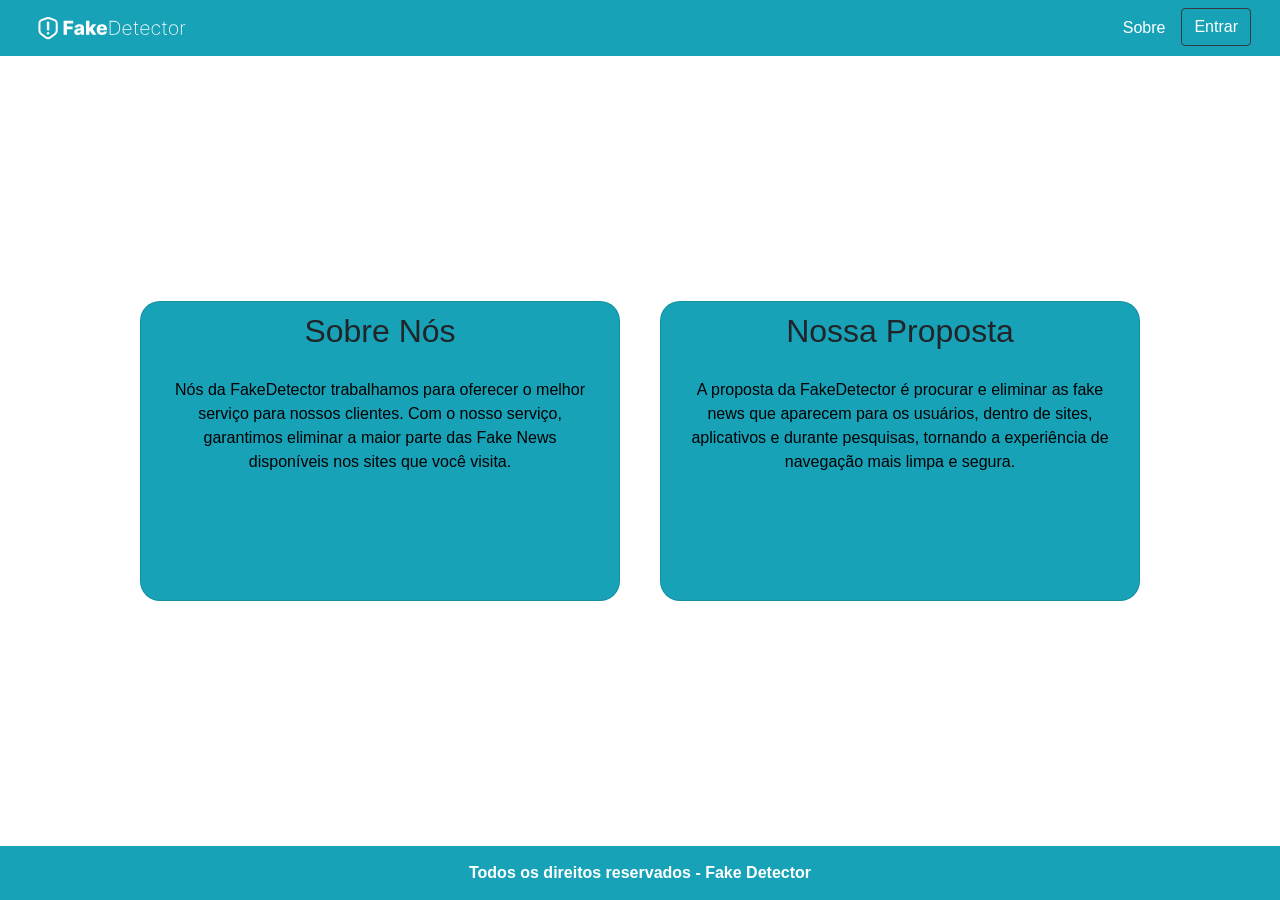
<file: src/pages/about/index.html>
<!DOCTYPE html>
<html lang="pt-bt">
    <head>
        <!--Meta tags obrigatórias-->
        <meta charset="utf-8">
        <meta name="viewport" content="width=device-width, initial-scale=1, shrink-to-fit=no">
        <link rel="stylesheet" href="style.css">
        <!-- Bootstrap CSS -->
        <link rel="stylesheet" href="https://stackpath.bootstrapcdn.com/bootstrap/4.1.3/css/bootstrap.min.css" integrity="sha384-MCw98/SFnGE8fJT3GXwEOngsV7Zt27NXFoaoApmYm81iuXoPkFOJwJ8ERdknLPMO" crossorigin="anonymous">

        <title>Sobre Nós</title>
    </head>
    <body>
        <header class="cabecalho">
            <nav class="navbar navbar-expand-lg">
              <a href="/src/pages/tela-principal/home.html"><img src="/docs/img/FakeDetectorLogo.svg"></a>
                <div class="row ml-auto" id="conteudoNavbarSuportado">
                    <ul class="navbar-nav">
                        <li class="nav-item active">
                            <a class="nav-link" href="/src/pages/about/index.html">Sobre</a>
                        </li>
                    </ul>
                    <a href="/src/pages/login/login.html"><button type="button" class="btn btn-outline-dark">Entrar</button></a>
                </div>
            </nav>
        </header>
        <div class="container">
            <!--Primeiro Card-->
            <div class="card">
                <h1>Sobre Nós</h1>
                <div class="content">
                    <p>
                        Nós da FakeDetector trabalhamos para oferecer o melhor serviço para nossos clientes. Com o nosso serviço, garantimos eliminar a maior parte das Fake News disponíveis nos sites que você visita.
                    </p>
                </div>
            </div>
            <!--Segundo Card-->
            <div class="card">
                <h1>Nossa Proposta</h1>
                <div class="content">
                    <p>
                        A proposta da FakeDetector é procurar e eliminar as fake news que aparecem para os usuários, dentro de sites, aplicativos e durante pesquisas, tornando a experiência de navegação mais limpa e segura.
                    </p>
                </div>
            </div>
        </div>
        <footer class="rodape">
            <b><p>Todos os direitos reservados - Fake Detector</p></b>
        </footer>
    </body>
</html>
</file>
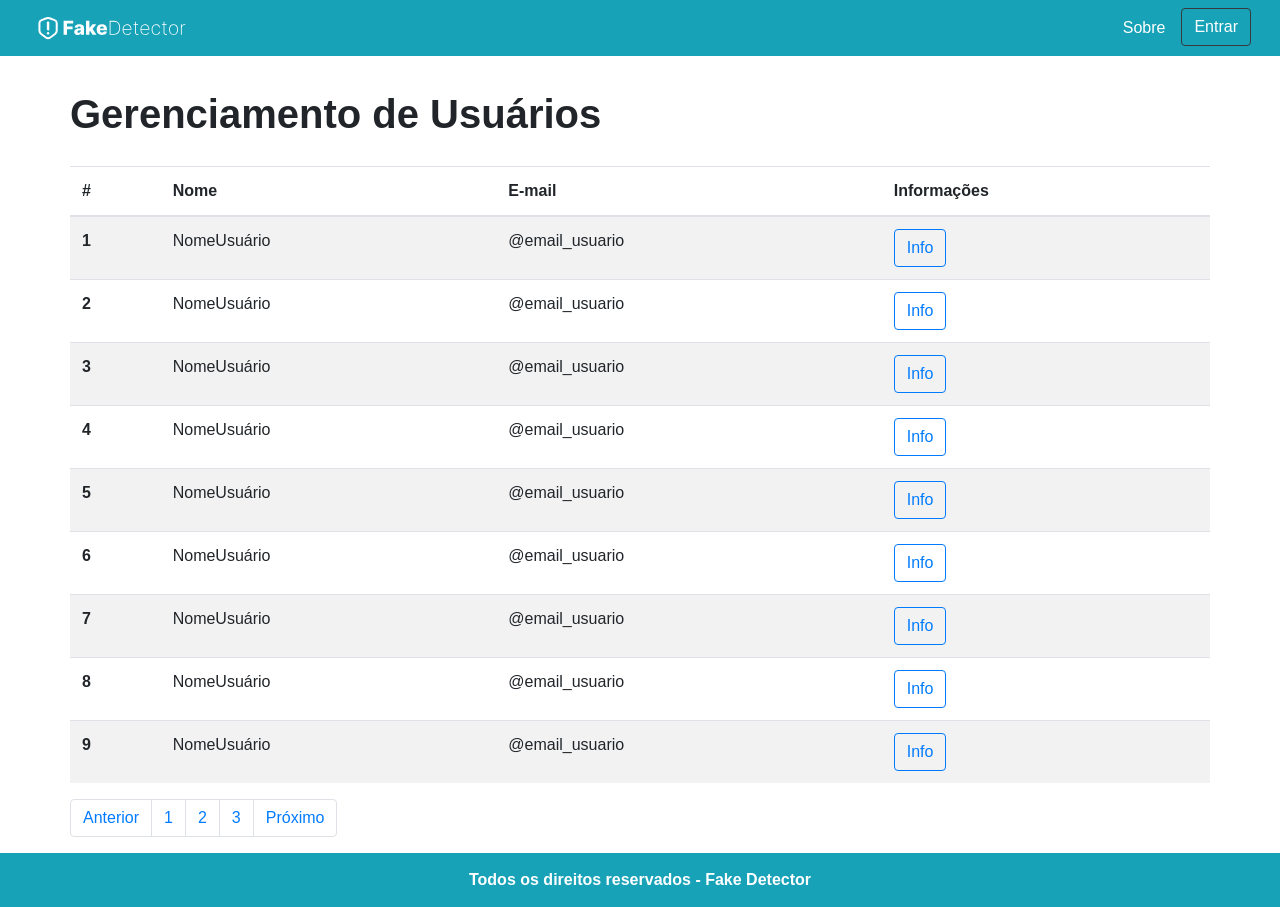
<file: src/pages/user-management/index.html>
<!DOCTYPE html>
<html lang="pt-br">
    <head>
        <!-- Meta tags Obrigatórias -->
        <meta charset="utf-8">
        <meta name="viewport" content="width=device-width, initial-scale=1, shrink-to-fit=no">
        <link rel="stylesheet" href="styles.css">

        <!-- Bootstrap CSS -->
        <link rel="stylesheet" href="https://stackpath.bootstrapcdn.com/bootstrap/4.1.3/css/bootstrap.min.css" integrity="sha384-MCw98/SFnGE8fJT3GXwEOngsV7Zt27NXFoaoApmYm81iuXoPkFOJwJ8ERdknLPMO" crossorigin="anonymous">

        <title>Gerenciamento de Usuários</title>
    </head>
    <body>

        <header class="cabecalho">
            <nav class="navbar navbar-expand-lg">
              <a href="home.html"><img src="/docs/img/FakeDetectorLogo.svg"></a>
                <div class="row ml-auto" id="conteudoNavbarSuportado">
                    <ul class="navbar-nav">
                        <li class="nav-item active">
                            <a class="nav-link" href="/src/pages/about/index.html">Sobre</a>
                        </li>
                    </ul>
                    <a href="/src/pages/login/login.html"><button type="button" class="btn btn-outline-dark">Entrar</button></a>
                </div>
            </nav>
        </header>

        <main class="container">
            <section class="row">   
                <div class="titulo">
                    <h1><b>Gerenciamento de Usuários</b></h1>
                </div>
                <table class="table table-striped">
                    <thead>
                      <tr>
                        <th scope="col">#</th>
                        <th scope="col">Nome</th>
                        <th scope="col">E-mail</th>
                        <th scope="col">Informações</th>
                      </tr>
                    </thead>
                    <tbody>
                        <tr>
                            <th scope="row">1</th>
                            <td>NomeUsuário</td>
                            <td>@email_usuario</td>
                            <td><button type="button" class="btn btn-outline-primary" data-toggle="modal" data-target="#modalExemplo1">Info</button>
                                <div class="modal fade" id="modalExemplo1" tabindex="-1" role="dialog" aria-labelledby="exampleModalLabel" aria-hidden="true">
                                    <div class="modal-dialog" role="document">
                                        <div class="modal-content">
                                            <div class="modal-header">
                                                <h5 class="modal-title" id="exampleModalLabel">Informações do Usuário</h5>
                                                <button type="button" class="close" data-dismiss="modal" aria-label="Fechar">
                                                    <span aria-hidden="true">&times;</span>
                                                </button>
                                            </div>
                                            <div class="modal-body">
                                                <form>
                                                    <div class="form-group row">
                                                        <label for="staticNome" class="col-sm-2 col-form-label">Nome</label>
                                                        <div class="col-sm-10">
                                                            <input type="text" readonly class="form-control-plaintext" id="staticNome" value="nome-usuario">
                                                        </div>
                                                        <label for="staticEmail" class="col-sm-2 col-form-label">Email</label>
                                                        <div class="col-sm-10">
                                                            <input type="text" readonly class="form-control-plaintext" id="staticEmail" value="email@exemplo.com">
                                                        </div>
                                                        <label for="staticSenha" class="col-sm-2 col-form-label">Senha</label>
                                                        <div class="col-sm-10">
                                                            <input type="text" readonly class="form-control-plaintext" id="staticSenha" value="senha1234">
                                                        </div>
                                                    </div>
                                                </form>   
                                            </div>
                                            <div class="modal-footer">
                                                <button type="button" class="btn btn-outline-secondary" data-dismiss="modal">Fechar</button>
                                                <button type="button" class="btn btn-outline-primary">Salvar mudanças</button>
                                            </div>
                                        </div>
                                    </div>
                                </div>
                            </td>
                        </tr>
                        <tr>
                            <th scope="row">2</th>
                            <td>NomeUsuário</td>
                            <td>@email_usuario</td>
                            <td><button type="button" class="btn btn-outline-primary" data-toggle="modal" data-target="#modalExemplo2">Info</button>
                                <div class="modal fade" id="modalExemplo2" tabindex="-1" role="dialog" aria-labelledby="exampleModalLabel" aria-hidden="true">
                                    <div class="modal-dialog" role="document">
                                        <div class="modal-content">
                                            <div class="modal-header">
                                                <h5 class="modal-title" id="exampleModalLabel">Informações do Usuário</h5>
                                                <button type="button" class="close" data-dismiss="modal" aria-label="Fechar">
                                                    <span aria-hidden="true">&times;</span>
                                                </button>
                                            </div>
                                            <div class="modal-body">
                                                <form>
                                                    <div class="form-group row">
                                                        <label for="staticNome" class="col-sm-2 col-form-label">Nome</label>
                                                        <div class="col-sm-10">
                                                            <input type="text" readonly class="form-control-plaintext" id="staticNome" value="nome-usuario">
                                                        </div>
                                                        <label for="staticEmail" class="col-sm-2 col-form-label">Email</label>
                                                        <div class="col-sm-10">
                                                            <input type="text" readonly class="form-control-plaintext" id="staticEmail" value="email@exemplo.com">
                                                        </div>
                                                        <label for="staticSenha" class="col-sm-2 col-form-label">Senha</label>
                                                        <div class="col-sm-10">
                                                            <input type="text" readonly class="form-control-plaintext" id="staticSenha" value="senha1234">
                                                        </div>
                                                    </div>
                                                </form>   
                                            </div>
                                            <div class="modal-footer">
                                                <button type="button" class="btn btn-outline-secondary" data-dismiss="modal">Fechar</button>
                                                <button type="button" class="btn btn-outline-primary">Salvar mudanças</button>
                                            </div>
                                        </div>
                                    </div>
                                </div>
                            </td>
                        </tr>
                        <tr>
                            <th scope="row">3</th>
                            <td>NomeUsuário</td>
                            <td>@email_usuario</td>
                            <td><button type="button" class="btn btn-outline-primary" data-toggle="modal" data-target="#modalExemplo3">Info</button>
                                <div class="modal fade" id="modalExemplo3" tabindex="-1" role="dialog" aria-labelledby="exampleModalLabel" aria-hidden="true">
                                    <div class="modal-dialog" role="document">
                                        <div class="modal-content">
                                            <div class="modal-header">
                                                <h5 class="modal-title" id="exampleModalLabel">Informações do Usuário</h5>
                                                <button type="button" class="close" data-dismiss="modal" aria-label="Fechar">
                                                    <span aria-hidden="true">&times;</span>
                                                </button>
                                            </div>
                                            <div class="modal-body">
                                                <form>
                                                    <div class="form-group row">
                                                        <label for="staticNome" class="col-sm-2 col-form-label">Nome</label>
                                                        <div class="col-sm-10">
                                                            <input type="text" readonly class="form-control-plaintext" id="staticNome" value="nome-usuario">
                                                        </div>
                                                        <label for="staticEmail" class="col-sm-2 col-form-label">Email</label>
                                                        <div class="col-sm-10">
                                                            <input type="text" readonly class="form-control-plaintext" id="staticEmail" value="email@exemplo.com">
                                                        </div>
                                                        <label for="staticSenha" class="col-sm-2 col-form-label">Senha</label>
                                                        <div class="col-sm-10">
                                                            <input type="text" readonly class="form-control-plaintext" id="staticSenha" value="senha1234">
                                                        </div>
                                                    </div>
                                                </form>   
                                            </div>
                                            <div class="modal-footer">
                                                <button type="button" class="btn btn-outline-secondary" data-dismiss="modal">Fechar</button>
                                                <button type="button" class="btn btn-outline-primary">Salvar mudanças</button>
                                            </div>
                                        </div>
                                    </div>
                                </div>
                            </td>
                        </tr>
                        <tr>
                            <th scope="row">4</th>
                            <td>NomeUsuário</td>
                            <td>@email_usuario</td>
                            <td><button type="button" class="btn btn-outline-primary" data-toggle="modal" data-target="#modalExemplo4">Info</button>
                                <div class="modal fade" id="modalExemplo4" tabindex="-1" role="dialog" aria-labelledby="exampleModalLabel" aria-hidden="true">
                                    <div class="modal-dialog" role="document">
                                        <div class="modal-content">
                                            <div class="modal-header">
                                                <h5 class="modal-title" id="exampleModalLabel">Informações do Usuário</h5>
                                                <button type="button" class="close" data-dismiss="modal" aria-label="Fechar">
                                                    <span aria-hidden="true">&times;</span>
                                                </button>
                                            </div>
                                            <div class="modal-body">
                                                <form>
                                                    <div class="form-group row">
                                                        <label for="staticNome" class="col-sm-2 col-form-label">Nome</label>
                                                        <div class="col-sm-10">
                                                            <input type="text" readonly class="form-control-plaintext" id="staticNome" value="nome-usuario">
                                                        </div>
                                                        <label for="staticEmail" class="col-sm-2 col-form-label">Email</label>
                                                        <div class="col-sm-10">
                                                            <input type="text" readonly class="form-control-plaintext" id="staticEmail" value="email@exemplo.com">
                                                        </div>
                                                        <label for="staticSenha" class="col-sm-2 col-form-label">Senha</label>
                                                        <div class="col-sm-10">
                                                            <input type="text" readonly class="form-control-plaintext" id="staticSenha" value="senha1234">
                                                        </div>
                                                    </div>
                                                </form>   
                                            </div>
                                            <div class="modal-footer">
                                                <button type="button" class="btn btn-outline-secondary" data-dismiss="modal">Fechar</button>
                                                <button type="button" class="btn btn-outline-primary">Salvar mudanças</button>
                                            </div>
                                        </div>
                                    </div>
                                </div>
                            </td>
                        </tr>
                        <tr>
                            <th scope="row">5</th>
                            <td>NomeUsuário</td>
                            <td>@email_usuario</td>
                            <td><button type="button" class="btn btn-outline-primary" data-toggle="modal" data-target="#modalExemplo5">Info</button>
                                <div class="modal fade" id="modalExemplo5" tabindex="-1" role="dialog" aria-labelledby="exampleModalLabel" aria-hidden="true">
                                    <div class="modal-dialog" role="document">
                                        <div class="modal-content">
                                            <div class="modal-header">
                                                <h5 class="modal-title" id="exampleModalLabel">Informações do Usuário</h5>
                                                <button type="button" class="close" data-dismiss="modal" aria-label="Fechar">
                                                    <span aria-hidden="true">&times;</span>
                                                </button>
                                            </div>
                                            <div class="modal-body">
                                                <form>
                                                    <div class="form-group row">
                                                        <label for="staticNome" class="col-sm-2 col-form-label">Nome</label>
                                                        <div class="col-sm-10">
                                                            <input type="text" readonly class="form-control-plaintext" id="staticNome" value="nome-usuario">
                                                        </div>
                                                        <label for="staticEmail" class="col-sm-2 col-form-label">Email</label>
                                                        <div class="col-sm-10">
                                                            <input type="text" readonly class="form-control-plaintext" id="staticEmail" value="email@exemplo.com">
                                                        </div>
                                                        <label for="staticSenha" class="col-sm-2 col-form-label">Senha</label>
                                                        <div class="col-sm-10">
                                                            <input type="text" readonly class="form-control-plaintext" id="staticSenha" value="senha1234">
                                                        </div>
                                                    </div>
                                                </form>   
                                            </div>
                                            <div class="modal-footer">
                                                <button type="button" class="btn btn-outline-secondary" data-dismiss="modal">Fechar</button>
                                                <button type="button" class="btn btn-outline-primary">Salvar mudanças</button>
                                            </div>
                                        </div>
                                    </div>
                                </div>
                            </td>
                        </tr>
                        <tr>
                            <th scope="row">6</th>
                            <td>NomeUsuário</td>
                            <td>@email_usuario</td>
                            <td><button type="button" class="btn btn-outline-primary" data-toggle="modal" data-target="#modalExemplo6">Info</button>
                                <div class="modal fade" id="modalExemplo6" tabindex="-1" role="dialog" aria-labelledby="exampleModalLabel" aria-hidden="true">
                                    <div class="modal-dialog" role="document">
                                        <div class="modal-content">
                                            <div class="modal-header">
                                                <h5 class="modal-title" id="exampleModalLabel">Informações do Usuário</h5>
                                                <button type="button" class="close" data-dismiss="modal" aria-label="Fechar">
                                                    <span aria-hidden="true">&times;</span>
                                                </button>
                                            </div>
                                            <div class="modal-body">
                                                <form>
                                                    <div class="form-group row">
                                                        <label for="staticNome" class="col-sm-2 col-form-label">Nome</label>
                                                        <div class="col-sm-10">
                                                            <input type="text" readonly class="form-control-plaintext" id="staticNome" value="nome-usuario">
                                                        </div>
                                                        <label for="staticEmail" class="col-sm-2 col-form-label">Email</label>
                                                        <div class="col-sm-10">
                                                            <input type="text" readonly class="form-control-plaintext" id="staticEmail" value="email@exemplo.com">
                                                        </div>
                                                        <label for="staticSenha" class="col-sm-2 col-form-label">Senha</label>
                                                        <div class="col-sm-10">
                                                            <input type="text" readonly class="form-control-plaintext" id="staticSenha" value="senha1234">
                                                        </div>
                                                    </div>
                                                </form>   
                                            </div>
                                            <div class="modal-footer">
                                                <button type="button" class="btn btn-outline-secondary" data-dismiss="modal">Fechar</button>
                                                <button type="button" class="btn btn-outline-primary">Salvar mudanças</button>
                                            </div>
                                        </div>
                                    </div>
                                </div>
                            </td>
                        </tr>
                        <tr>
                            <th scope="row">7</th>
                            <td>NomeUsuário</td>
                            <td>@email_usuario</td>
                            <td><button type="button" class="btn btn-outline-primary" data-toggle="modal" data-target="#modalExemplo7">Info</button>
                                <div class="modal fade" id="modalExemplo7" tabindex="-1" role="dialog" aria-labelledby="exampleModalLabel" aria-hidden="true">
                                    <div class="modal-dialog" role="document">
                                        <div class="modal-content">
                                            <div class="modal-header">
                                                <h5 class="modal-title" id="exampleModalLabel">Informações do Usuário</h5>
                                                <button type="button" class="close" data-dismiss="modal" aria-label="Fechar">
                                                    <span aria-hidden="true">&times;</span>
                                                </button>
                                            </div>
                                            <div class="modal-body">
                                                <form>
                                                    <div class="form-group row">
                                                        <label for="staticNome" class="col-sm-2 col-form-label">Nome</label>
                                                        <div class="col-sm-10">
                                                            <input type="text" readonly class="form-control-plaintext" id="staticNome" value="nome-usuario">
                                                        </div>
                                                        <label for="staticEmail" class="col-sm-2 col-form-label">Email</label>
                                                        <div class="col-sm-10">
                                                            <input type="text" readonly class="form-control-plaintext" id="staticEmail" value="email@exemplo.com">
                                                        </div>
                                                        <label for="staticSenha" class="col-sm-2 col-form-label">Senha</label>
                                                        <div class="col-sm-10">
                                                            <input type="text" readonly class="form-control-plaintext" id="staticSenha" value="senha1234">
                                                        </div>
                                                    </div>
                                                </form>   
                                            </div>
                                            <div class="modal-footer">
                                                <button type="button" class="btn btn-outline-secondary" data-dismiss="modal">Fechar</button>
                                                <button type="button" class="btn btn-outline-primary">Salvar mudanças</button>
                                            </div>
                                        </div>
                                    </div>
                                </div>
                            </td>
                        </tr>
                        <tr>
                            <th scope="row">8</th>
                            <td>NomeUsuário</td>
                            <td>@email_usuario</td>
                            <td><button type="button" class="btn btn-outline-primary" data-toggle="modal" data-target="#modalExemplo8">Info</button>
                                <div class="modal fade" id="modalExemplo8" tabindex="-1" role="dialog" aria-labelledby="exampleModalLabel" aria-hidden="true">
                                    <div class="modal-dialog" role="document">
                                        <div class="modal-content">
                                            <div class="modal-header">
                                                <h5 class="modal-title" id="exampleModalLabel">Informações do Usuário</h5>
                                                <button type="button" class="close" data-dismiss="modal" aria-label="Fechar">
                                                    <span aria-hidden="true">&times;</span>
                                                </button>
                                            </div>
                                            <div class="modal-body">
                                                <form>
                                                    <div class="form-group row">
                                                        <label for="staticNome" class="col-sm-2 col-form-label">Nome</label>
                                                        <div class="col-sm-10">
                                                            <input type="text" readonly class="form-control-plaintext" id="staticNome" value="nome-usuario">
                                                        </div>
                                                        <label for="staticEmail" class="col-sm-2 col-form-label">Email</label>
                                                        <div class="col-sm-10">
                                                            <input type="text" readonly class="form-control-plaintext" id="staticEmail" value="email@exemplo.com">
                                                        </div>
                                                        <label for="staticSenha" class="col-sm-2 col-form-label">Senha</label>
                                                        <div class="col-sm-10">
                                                            <input type="text" readonly class="form-control-plaintext" id="staticSenha" value="senha1234">
                                                        </div>
                                                    </div>
                                                </form>   
                                            </div>
                                            <div class="modal-footer">
                                                <button type="button" class="btn btn-outline-secondary" data-dismiss="modal">Fechar</button>
                                                <button type="button" class="btn btn-outline-primary">Salvar mudanças</button>
                                            </div>
                                        </div>
                                    </div>
                                </div>
                            </td>
                        </tr>
                        <tr>
                            <th scope="row">9</th>
                            <td>NomeUsuário</td>
                            <td>@email_usuario</td>
                            <td><button type="button" class="btn btn-outline-primary" data-toggle="modal" data-target="#modalExemplo9">Info</button>
                                <div class="modal fade" id="modalExemplo9" tabindex="-1" role="dialog" aria-labelledby="exampleModalLabel" aria-hidden="true">
                                    <div class="modal-dialog" role="document">
                                        <div class="modal-content">
                                            <div class="modal-header">
                                                <h5 class="modal-title" id="exampleModalLabel">Informações do Usuário</h5>
                                                <button type="button" class="close" data-dismiss="modal" aria-label="Fechar">
                                                    <span aria-hidden="true">&times;</span>
                                                </button>
                                            </div>
                                            <div class="modal-body">
                                                <form>
                                                    <div class="form-group row">
                                                        <label for="staticNome" class="col-sm-2 col-form-label">Nome</label>
                                                        <div class="col-sm-10">
                                                            <input type="text" readonly class="form-control-plaintext" id="staticNome" value="nome-usuario">
                                                        </div>
                                                        <label for="staticEmail" class="col-sm-2 col-form-label">Email</label>
                                                        <div class="col-sm-10">
                                                            <input type="text" readonly class="form-control-plaintext" id="staticEmail" value="email@exemplo.com">
                                                        </div>
                                                        <label for="staticSenha" class="col-sm-2 col-form-label">Senha</label>
                                                        <div class="col-sm-10">
                                                            <input type="text" readonly class="form-control-plaintext" id="staticSenha" value="senha1234">
                                                        </div>
                                                    </div>
                                                </form>   
                                            </div>
                                            <div class="modal-footer">
                                                <button type="button" class="btn btn-outline-secondary" data-dismiss="modal">Fechar</button>
                                                <button type="button" class="btn btn-outline-primary">Salvar mudanças</button>
                                            </div>
                                        </div>
                                    </div>
                                </div>
                            </td>
                        </tr>
                    </tbody>
                  </table>
                  <nav aria-label="Navegação de página exemplo">
                    <ul class="pagination">
                      <li class="page-item"><a class="page-link" href="#">Anterior</a></li>
                      <li class="page-item"><a class="page-link" href="#">1</a></li>
                      <li class="page-item"><a class="page-link" href="#">2</a></li>
                      <li class="page-item"><a class="page-link" href="#">3</a></li>
                      <li class="page-item"><a class="page-link" href="#">Próximo</a></li>
                    </ul>
                  </nav>
            </section>
        </main>

        <footer class="rodape">
            <b><p>Todos os direitos reservados - Fake Detector</p></b>
        </footer>

        <!-- JavaScript (Opcional) -->
        <!-- jQuery primeiro, depois Popper.js, depois Bootstrap JS -->
        <script src="https://code.jquery.com/jquery-3.3.1.slim.min.js" integrity="sha384-q8i/X+965DzO0rT7abK41JStQIAqVgRVzpbzo5smXKp4YfRvH+8abtTE1Pi6jizo" crossorigin="anonymous"></script>
        <script src="https://cdnjs.cloudflare.com/ajax/libs/popper.js/1.14.3/umd/popper.min.js" integrity="sha384-ZMP7rVo3mIykV+2+9J3UJ46jBk0WLaUAdn689aCwoqbBJiSnjAK/l8WvCWPIPm49" crossorigin="anonymous"></script>
        <script src="https://stackpath.bootstrapcdn.com/bootstrap/4.1.3/js/bootstrap.min.js" integrity="sha384-ChfqqxuZUCnJSK3+MXmPNIyE6ZbWh2IMqE241rYiqJxyMiZ6OW/JmZQ5stwEULTy" crossorigin="anonymous"></script>
  </body>
</html>
</file>
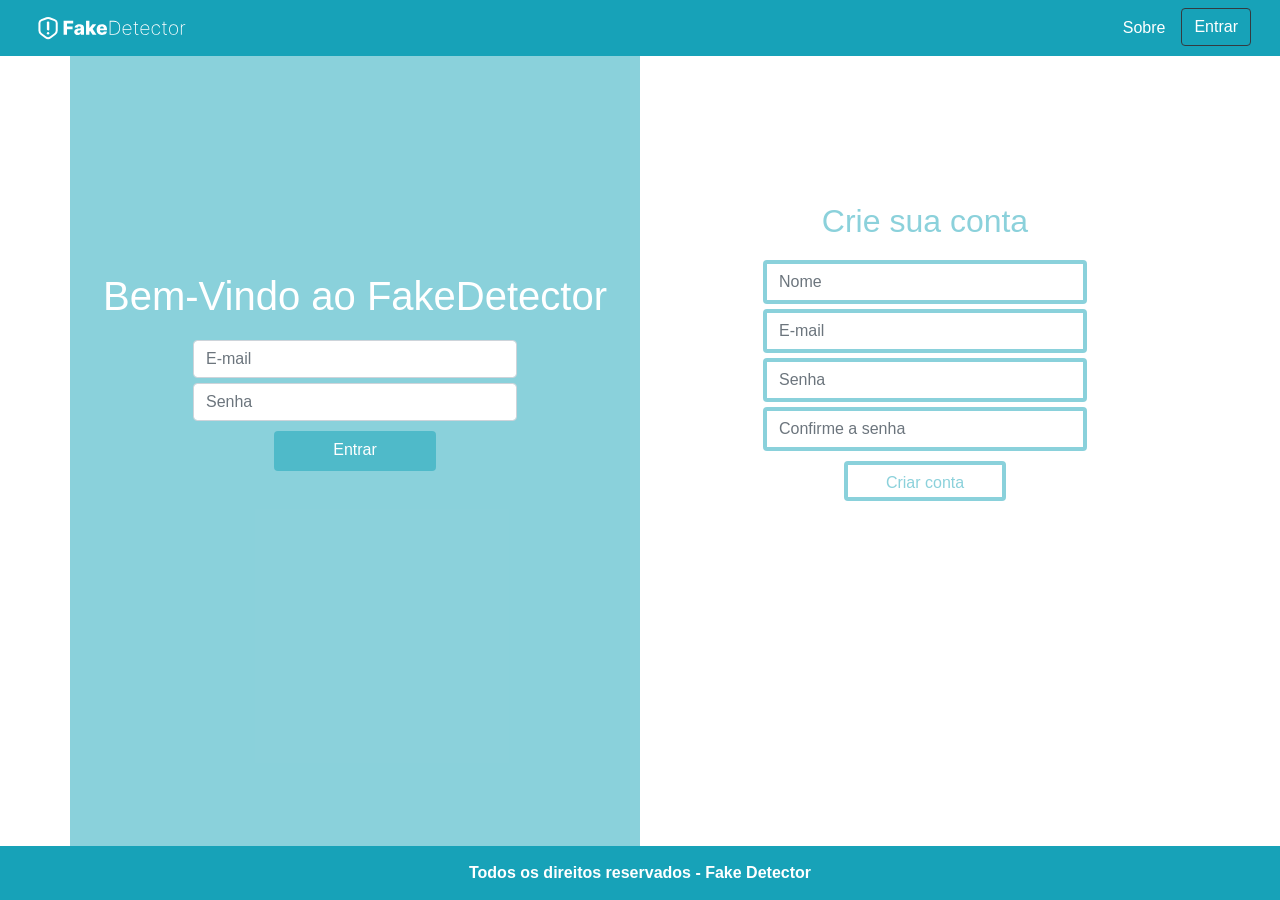
<file: src/pages/login/login.html>
<!DOCTYPE html>
<html lang="pt-br">
    <head>
        <!-- Meta tags Obrigatórias -->
        <meta charset="utf-8">
        <meta name="viewport" content="width=device-width, initial-scale=1, shrink-to-fit=no">
        <link rel="stylesheet" href="style.css">

        <!-- Bootstrap CSS -->
        <link rel="stylesheet" href="https://stackpath.bootstrapcdn.com/bootstrap/4.1.3/css/bootstrap.min.css" integrity="sha384-MCw98/SFnGE8fJT3GXwEOngsV7Zt27NXFoaoApmYm81iuXoPkFOJwJ8ERdknLPMO" crossorigin="anonymous">

        <title>Login</title>
    </head>
  <body>

    <header class="cabecalho">
      <nav class="navbar navbar-expand-lg">
        <a href="/src/pages/tela-principal/home.html"><img src="/docs/img/FakeDetectorLogo.svg"></a>
          <div class="row ml-auto" id="conteudoNavbarSuportado">
              <ul class="navbar-nav">
                  <li class="nav-item active">
                      <a class="nav-link" href="/src/pages/about/index.html">Sobre</a>
                  </li>
              </ul>
              <a href="/src/pages/login/login.html"><button type="button" class="btn btn-outline-dark">Entrar</button></a>
          </div>
      </nav>
  </header>

    <main class="login">
        <div class="responsividade container">
          
            <div class="responsividade row">
              
                <form class="entrar col-sm-12 col-md-12 col-lg-6">
                    <h1 class="titulo">Bem-Vindo ao FakeDetector</h1>
                    <div class="form-group">
                      <input type="email" class="form-control" id="exampleInputEmail1" aria-describedby="emailHelp" placeholder="E-mail">
                    </div>
                    <div class="form-group">
                      <input type="password" class="form-control" id="exampleInputPassword1" placeholder="Senha">
                    </div>
                    <a class="btn btn-ligth" href="/src/pages/user-management/index.html">Entrar</a>
                </form>
                
                <form class="cadastro col-sm-12 col-md-12 col-lg-6">
                  <h2 class="titulo2">Crie sua conta</h2>
                    <div class="form-group">
                      <input type="email" class="form-control" id="exampleInputEmail1" aria-describedby="emailHelp" placeholder="Nome">
                    </div>
                    <div class="form-group">
                      <input type="password" class="form-control" id="exampleInputPassword1" placeholder="E-mail">
                    </div>
                    <div class="form-group">
                      <input type="password" class="form-control" id="exampleInputPassword1" placeholder="Senha">
                    </div>
                    <div class="form-group">
                      <input type="password" class="form-control" id="exampleInputPassword1" placeholder="Confirme a senha">
                    </div>

                    <button type="submit" class="btn btn-ligth">Criar conta</button>
                </form>


            </div>         

        </div>

    </main>

        <footer class="rodape">
            <b><p>Todos os direitos reservados - Fake Detector</p></b>
        </footer>
    

    <script src="https://cdn.jsdelivr.net/npm/bootstrap@5.1.3/dist/js/bootstrap.bundle.min.js" integrity="sha384-ka7Sk0Gln4gmtz2MlQnikT1wXgYsOg+OMhuP+IlRH9sENBO0LRn5q+8nbTov4+1p" crossorigin="anonymous"></script>
    <script src="https://cdn.jsdelivr.net/npm/@popperjs/core@2.10.2/dist/umd/popper.min.js" integrity="sha384-7+zCNj/IqJ95wo16oMtfsKbZ9ccEh31eOz1HGyDuCQ6wgnyJNSYdrPa03rtR1zdB" crossorigin="anonymous"></script>
    <script src="https://cdn.jsdelivr.net/npm/bootstrap@5.1.3/dist/js/bootstrap.min.js" integrity="sha384-QJHtvGhmr9XOIpI6YVutG+2QOK9T+ZnN4kzFN1RtK3zEFEIsxhlmWl5/YESvpZ13" crossorigin="anonymous"></script>
  </body>
</html>
</file>
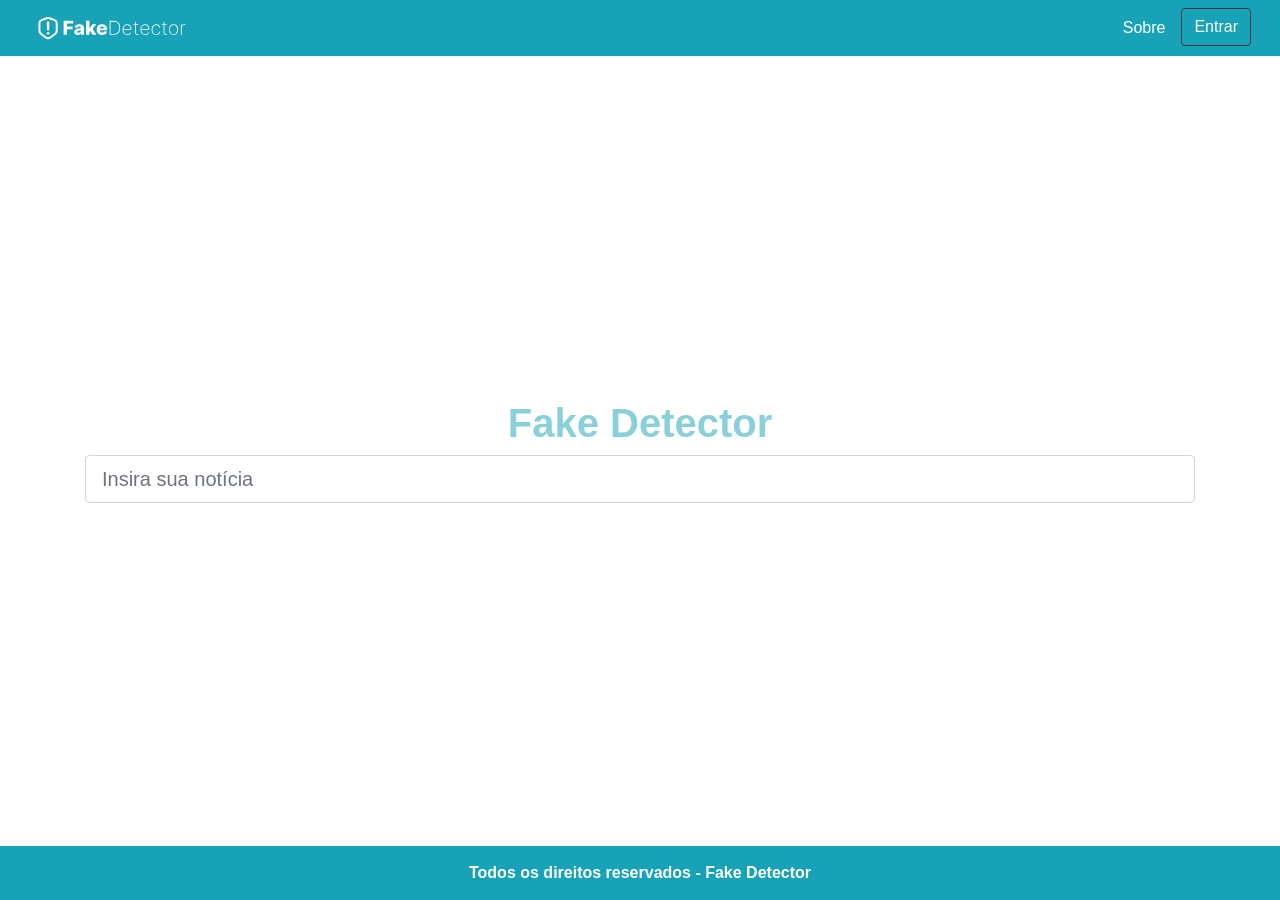
<file: src/pages/tela-principal/home.html>
<!DOCTYPE html>
<html lang="pt-br">
    <head>
        <!-- Meta tags Obrigatórias -->
        <meta charset="utf-8">
        <meta name="viewport" content="width=device-width, initial-scale=1, shrink-to-fit=no">
        <link rel="stylesheet" href="styles.css">

        <!-- Bootstrap CSS -->
        <link rel="stylesheet" href="https://stackpath.bootstrapcdn.com/bootstrap/4.1.3/css/bootstrap.min.css" integrity="sha384-MCw98/SFnGE8fJT3GXwEOngsV7Zt27NXFoaoApmYm81iuXoPkFOJwJ8ERdknLPMO" crossorigin="anonymous">

        <title>Fake Detector</title>
    </head>
    <body>

        <header class="cabecalho">
            <nav class="navbar navbar-expand-lg">
              <a href="home.html"><img src="/docs/img/FakeDetectorLogo.svg"></a>
                <div class="row ml-auto" id="conteudoNavbarSuportado">
                    <ul class="navbar-nav">
                        <li class="nav-item active">
                            <a class="nav-link" href="/src/pages/about/index.html">Sobre</a>
                        </li>
                    </ul>
                    <a href="/src/pages/login/login.html"><button type="button" class="btn btn-outline-dark">Entrar</button></a>
                </div>
            </nav>
        </header>

        <main class="container">
            <form class="formul">
                <div class="titulo">
                </div>
                <div class="barra">
                    <h1 class="titulo"><b>Fake Detector</b></h1>
                    <input class="form-control form-control-lg" type="text" placeholder="Insira sua notícia">
                </div>
            </form>
        </main>

        <footer class="rodape">
            <b><p>Todos os direitos reservados - Fake Detector</p></b>
        </footer>

        <!-- JavaScript (Opcional) -->
        <!-- jQuery primeiro, depois Popper.js, depois Bootstrap JS -->
        <script src="https://code.jquery.com/jquery-3.3.1.slim.min.js" integrity="sha384-q8i/X+965DzO0rT7abK41JStQIAqVgRVzpbzo5smXKp4YfRvH+8abtTE1Pi6jizo" crossorigin="anonymous"></script>
        <script src="https://cdnjs.cloudflare.com/ajax/libs/popper.js/1.14.3/umd/popper.min.js" integrity="sha384-ZMP7rVo3mIykV+2+9J3UJ46jBk0WLaUAdn689aCwoqbBJiSnjAK/l8WvCWPIPm49" crossorigin="anonymous"></script>
        <script src="https://stackpath.bootstrapcdn.com/bootstrap/4.1.3/js/bootstrap.min.js" integrity="sha384-ChfqqxuZUCnJSK3+MXmPNIyE6ZbWh2IMqE241rYiqJxyMiZ6OW/JmZQ5stwEULTy" crossorigin="anonymous"></script>
  </body>
</html>
</file>
<file: src/pages/about/style.css>
*{
    margin: 0;
    padding: 0;
    box-sizing: border-box;
    font-family: Arial, Helvetica, sans-serif;
}

body{
    justify-content: center;
    align-items: center;
    min-height: 100vh;
}

.container{
    width: 1150px;
    padding: 20px;
    display: flex;
    align-items: center;
    justify-content: center;
    flex-wrap: wrap;
}
.container .card{
    position: relative;
    padding: 10px;
    width: 480px;
    height: 300px;
    background-color: #17a2b8;
    margin: 20px;
    border-radius: 20px;
    overflow: hidden;
    transition: 0.5s;
    text-align: center;
}
.container .card h1{
    font-size: 2rem;
}
.container .card .content{
    padding: 20px;
    text-align: center;
}
.container .card .content p{
    color: rgb(0, 0, 0);
    transition: 0.5s;
}
.container .card:hover h1{
    color: white;
}
.container .card:hover .content p{
    color: white;
}
.cabecalho {
    background-color: #17a2b8;
    color: white;
    padding: 0px 20px;
}
.cabecalho a {
    color: white;
}
.cabecalho button {
    color: white;
}
.cabecalho div a {
    margin-right: 8px;
    
}
.cabecalho img{
    width: 150px;
  }
.rodape {
    background-color: #17a2b8;
    color: white;
    text-align: center;
}
.rodape p {
    margin-bottom: 0px;
    padding-top: 15px;
    padding-bottom: 15px;
}
.container{
    min-height: calc(100vh - 110px);
}
body{
    height: 100vh;
}
</file>
<file: src/pages/user-management/styles.css>
.titulo {
    margin-right: 100%;
    white-space: nowrap;
    margin-bottom: 20px;
    margin-top: 10px;
}
.cabecalho {
    background-color: #17a2b8;
    color: white;
    padding: 0px 20px;
}
.cabecalho a {
    color: white;
}
.cabecalho button {
    color: white;
}
.cabecalho div a {
    margin-right: 8px;
}
.cabecalho img{
    width: 150px;
}
.rodape {
    background-color: #17a2b8;
    color: white;
    text-align: center;
}
.rodape p {
    margin-bottom: 0px;
    padding-top: 15px;
    padding-bottom: 15px;
}
main {
    overflow: auto;
    padding-top: 24px;
}

html {
    font-size: 1rem;
  }
  
  @media (max-width: 768px) {  
      h1 {
        font-size: 32px!important;
      }
  }
</file>
<file: src/pages/login/style.css>
main{
    min-height: calc(100vh - 110px);
}
body{
    height: 100vh;
}
.responsividade{
    min-height:  calc(100vh - 110px);;
}



/*------CABEÇALHO-------*/
.cabecalho {
    background-color: #17a2b8;
    color: white;
    padding: 0px 20px;
}
.cabecalho a {
    color: white;
}
.cabecalho button {
    color: white;
}
.cabecalho div a {
    margin-right: 8px;
}
.cabecalho img{
    width: 150px;
  }
/*------CABEÇALHO-------*/

/*------RODAPÉ-------*/
.rodape {
    background-color: #17a2b8;
    color: white;
    text-align: center;
}
.rodape p {
    margin-bottom: 0px;
    padding-top: 15px;
    padding-bottom: 15px;
}
/*------RODAPÉ-------*/

.cadastro{
    background-color: white;
    text-align: center;
}
.entrar{
    background-color: #17a3b880;
    text-align: center;
    align-items: center;
}
.titulo{
    text-align: center;
    margin-top: 40%;
    color: white;
    margin-bottom: 20px;
}
.btn-ligth{
    margin: 5px;
    color: white;
    background-color: #17a3b880;
    border-color: white;
    border-width: 4px;
    width: 30%;
    height: 40px;
    margin-bottom: 23%;
    z-index: 999;
}
.form-group{
    margin-top: 5px !important;
    margin-bottom: 5px !important;
    max-width: 60%;
    margin: 0 auto;
}
.form-control{
    color: white;
    background-color: #17a2b8;
    border-color: white;
    border-width: 4px;
}


.titulo2{
    text-align: center;
    margin-top: 27%;
    color: #17a3b880;
    margin-bottom: 20px;
}
.cadastro .form-control{
    color: white;
    background-color: white;
    border-color: #17a3b880;
    border-width: 4px;
}
.cadastro .btn-ligth{
    margin: 5px;
    align-content: center;
    color: #17a3b880 ;;
    background-color: white;
    border-color: #17a3b880 ;
    border-width: 4px;
    width: 30%;
    height: 40px;
    margin-bottom: 18% !important;
}

/*versão mobile*/
@media screen and (max-width: 800px) {

    .form-group{
        margin: 5px;
        max-width: 100%;
    }
    
}

@media screen and (max-width: 990px) {

   body{
       background-color: #17a3b880 !important;
   }
    
}
</file>
<file: src/pages/tela-principal/styles.css>
.cabecalho {
    background-color: #17a2b8;
    color: white;
    padding: 0px 20px;
}
.cabecalho a {
    color: white;
}
.cabecalho button {
    color: white;
}
.cabecalho div a {
    margin-right: 8px;
    
}
.cabecalho img{
    width: 150px;
}
.rodape {
    background-color: #17a2b8;
    color: white;
    text-align: center;
}
.rodape p {
    margin-bottom: 0px;
    padding-top: 15px;
    padding-bottom: 15px;
}
.barra {
    flex: auto;
}
.titulo {
    flex: auto;
    text-align: center;
    color: #17a3b881;
}
.container {
    margin: auto;
    padding: auto;
}
.formul {
    display: flex;

    justify-content: center;
    flex-direction: column;
    min-height:  calc(100vh - 110px);;
}

main{
    min-height: calc(100vh - 110px);
}
body{
    height: 100vh;
}


/*
@media screen and (min-height: 0px) and (max-height:600px){
    .formul {
        min-height: 81.6vh;
    }
}

@media screen and (min-height: 601px) and (max-height:654px){
    .formul {
        min-height: 83.4vh;
    }
}

@media screen and (min-height: 655px) and (max-height:668px){
    .formul {
        min-height: 83.5vh;
    }
}

@media screen and (min-height: 669px) and (max-height:740px){
    .formul {
        min-height: 85.2vh;
    }
}

@media screen and (min-height: 741px) and (max-height:844px){
    .formul {
        min-height: 87.1vh;
    }
}

@media screen and (min-height: 845px) and (max-height:852px){
    .formul {
        min-height: 87vh;
    }
}

@media screen and (min-height: 853px) and (max-height:896px){
    .formul {
        min-height: 87.7vh;
    }
}

@media screen and (min-height: 896px) and (max-height:916px){
    .formul {
        min-height: 88vh;
    }
}

@media screen and (min-height: 917px) and (max-height:1024px){
    .formul {
        min-height: 89.3vh;
    }
}

@media screen and (min-height: 1025px) and (max-height:1180px){
    .formul {
        min-height: 90.8vh;
    }
}

@media screen and (min-height: 1181px) and (max-height:1368px){
    .formul {
        min-height: 92vh;
    }
}
</file>
